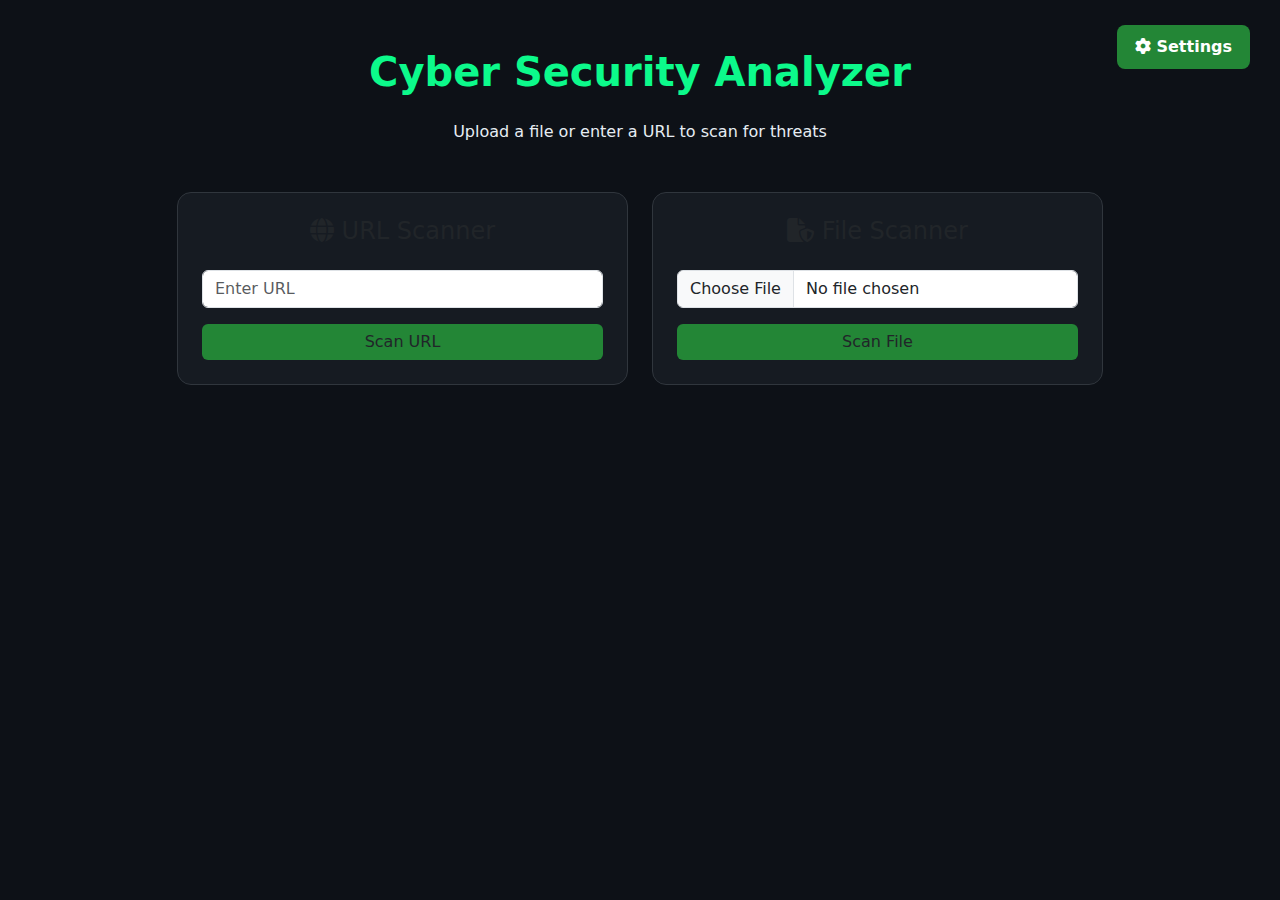
<file: templates/index.html>
<!DOCTYPE html>
<html lang="en">
<head>
  <meta charset="UTF-8">
  <title>CSA Threat Scanner</title>

  <link href="https://cdn.jsdelivr.net/npm/bootstrap@5.3.3/dist/css/bootstrap.min.css" rel="stylesheet">
  <link rel="stylesheet" href="https://cdnjs.cloudflare.com/ajax/libs/font-awesome/6.5.0/css/all.min.css">

  <style>
    body { background: #0d1117; color: #e6edf3; }
    .card { background:#161b22; border-radius:14px; border:1px solid #30363d; }
    .btn-main { background:#238636; border:none; }
    .btn-main:hover { background:#2ea043; }
    .title { font-weight:700; color:#0cfa8b; }

    /* Settings button */
    .settings-btn {
        position: absolute;
        top: 25px;
        right: 30px;
        background:#238636;
        padding:10px 18px;
        border-radius:8px;
        text-decoration:none;
        font-weight:bold;
        color:white;
        transition:0.2s;
    }
    .settings-btn:hover {
        background:#2ea043;
        text-decoration:none;
        color:white;
    }
  </style>
</head>

<body class="p-5">

  <!-- SETTINGS BUTTON -->
  <a href="/settings" class="settings-btn">
      <i class="fa-solid fa-gear"></i> Settings
  </a>

  <div class="container text-center">
    <h1 class="title mb-4">Cyber Security Analyzer</h1>
    <p class="mb-5">Upload a file or enter a URL to scan for threats</p>

    <div class="row g-4 justify-content-center">

      <!-- URL Scanner -->
      <div class="col-md-5">
        <div class="card p-4">
          <h4><i class="fa-solid fa-globe"></i> URL Scanner</h4>
          <form action="/check_url" method="POST" class="mt-3">
            <input type="text" class="form-control mb-3" name="url" placeholder="Enter URL">
            <button class="btn btn-main w-100">Scan URL</button>
          </form>
        </div>
      </div>

      <!-- File Scanner -->
      <div class="col-md-5">
        <div class="card p-4">
          <h4><i class="fa-solid fa-file-shield"></i> File Scanner</h4>
          <form action="/upload_file" method="POST" enctype="multipart/form-data" class="mt-3">
            <input type="file" class="form-control mb-3" name="file">
            <button class="btn btn-main w-100">Scan File</button>
          </form>
        </div>
      </div>

    </div>

  </div>
</body>
</html>
</file>
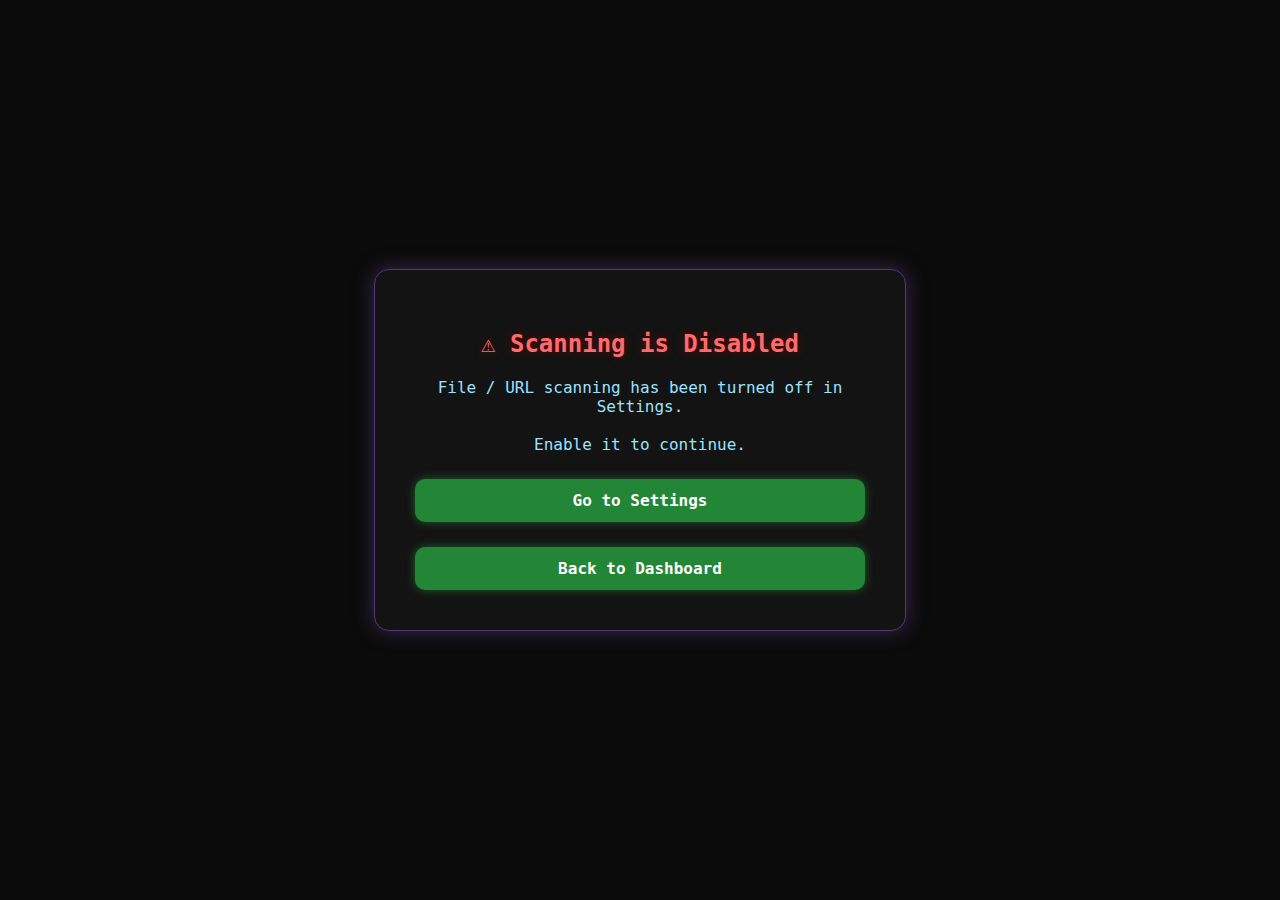
<file: templates/disable.html>
<!DOCTYPE html>
<html lang="en">
<head>
<meta charset="UTF-8">
<title>Scanning Disabled</title>

<style>
    body {
        background:#0b0b0b;
        font-family:"JetBrains Mono", monospace;
        color:#c7fba5;
        display:flex;
        justify-content:center;
        align-items:center;
        height:100vh;
        margin:0;
    }

    .msg-box {
        background:#131313;
        border:1px solid #523874;
        box-shadow:0 0 20px #523874aa;
        padding:40px;
        border-radius:15px;
        width:450px;
        text-align:center;
    }

    h2 {
        color:#ff6b6b;
        margin-bottom:20px;
        text-shadow:0 0 8px #8b0000aa;
    }

    a {
        display:block;
        padding:12px;
        margin-top:25px;
        border-radius:10px;
        background:#238636;
        text-decoration:none;
        color:white;
        font-weight:bold;
        transition:0.2s;
        box-shadow:0 0 10px #238636aa;
    }

    a:hover {
        background:#2ea043;
        box-shadow:0 0 15px #2ea043cc;
    }
</style>

</head>
<body>

<div class="msg-box">
    <h2>⚠ Scanning is Disabled</h2>

    <p style="color:#9be2ff;">
        File / URL scanning has been turned off in Settings.<br><br>
        Enable it to continue.
    </p>

    <a href="/settings">Go to Settings</a>
    <a href="/">Back to Dashboard</a>
</div>

</body>
</html>
</file>
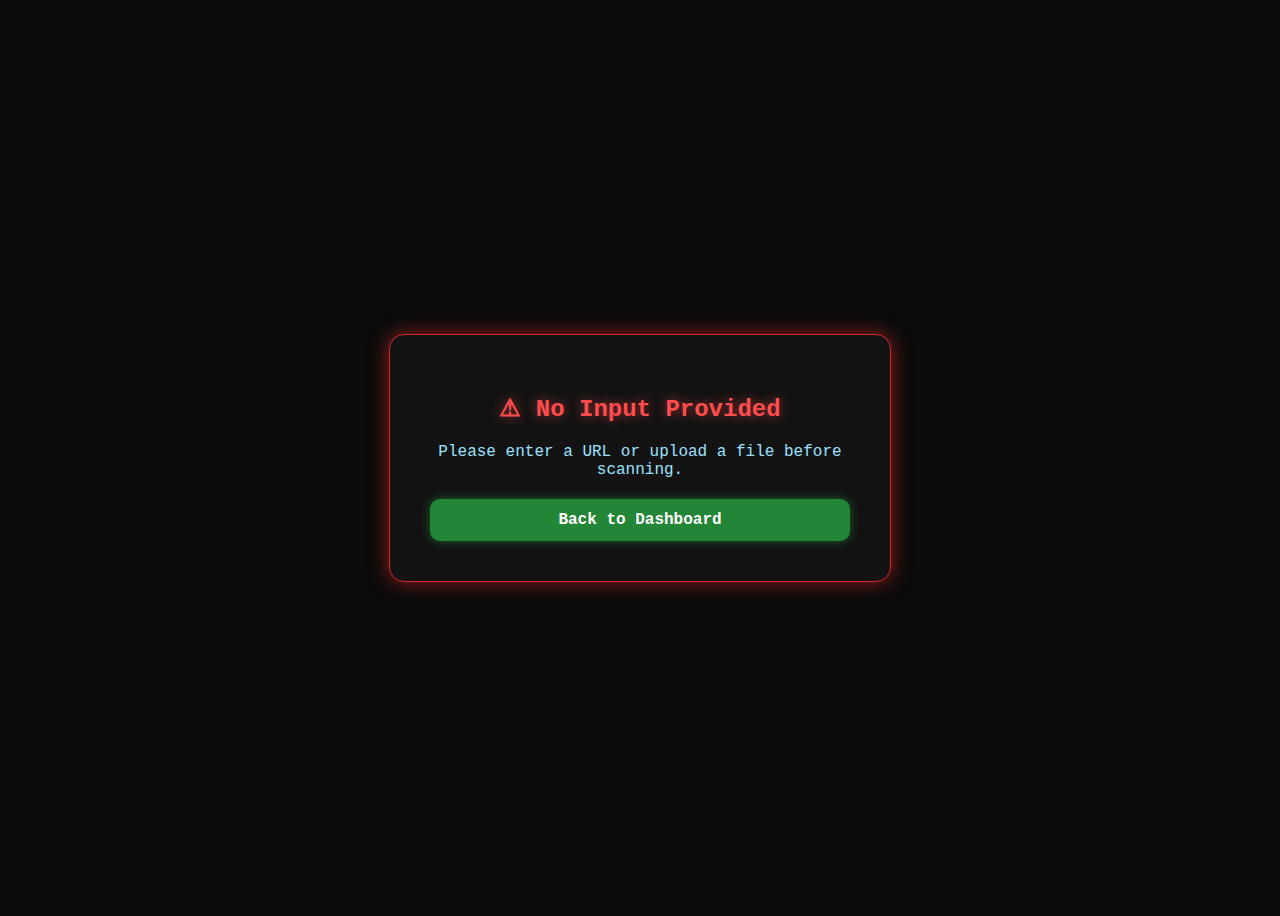
<file: templates/empty_input.html>
<!DOCTYPE html>
<html lang="en">
<head>
<meta charset="UTF-8">
<title>Input Required</title>

<style>
    body {
        background:#0b0b0b;
        font-family:"JetBrains Mono", monospace;
        color:#c7fba5;
        display:flex;
        justify-content:center;
        align-items:center;
        height:100vh;
    }

    .msg-box {
        background:#131313;
        border:1px solid #d62828;
        box-shadow:0 0 20px #d62828aa;
        padding:40px;
        border-radius:15px;
        width:420px;
        text-align:center;
    }

    h2 {
        color:#ff4d4d;
        margin-bottom:20px;
        text-shadow:0 0 12px #ff4d4d99;
    }

    p { color:#9be2ff; }

    a {
        display:block;
        padding:12px;
        margin-top:20px;
        border-radius:10px;
        background:#238636;
        color:white;
        font-weight:bold;
        text-decoration:none;
        transition:0.2s ease-in-out;
        box-shadow:0 0 10px #238636aa;
    }

    a:hover {
        background:#2ea043;
        box-shadow:0 0 15px #2ea043cc;
    }
</style>

</head>
<body>

<div class="msg-box">
    <h2>⚠ No Input Provided</h2>
    <p>Please enter a URL or upload a file before scanning.</p>

    <a href="/">Back to Dashboard</a>
</div>

</body>
</html>
</file>
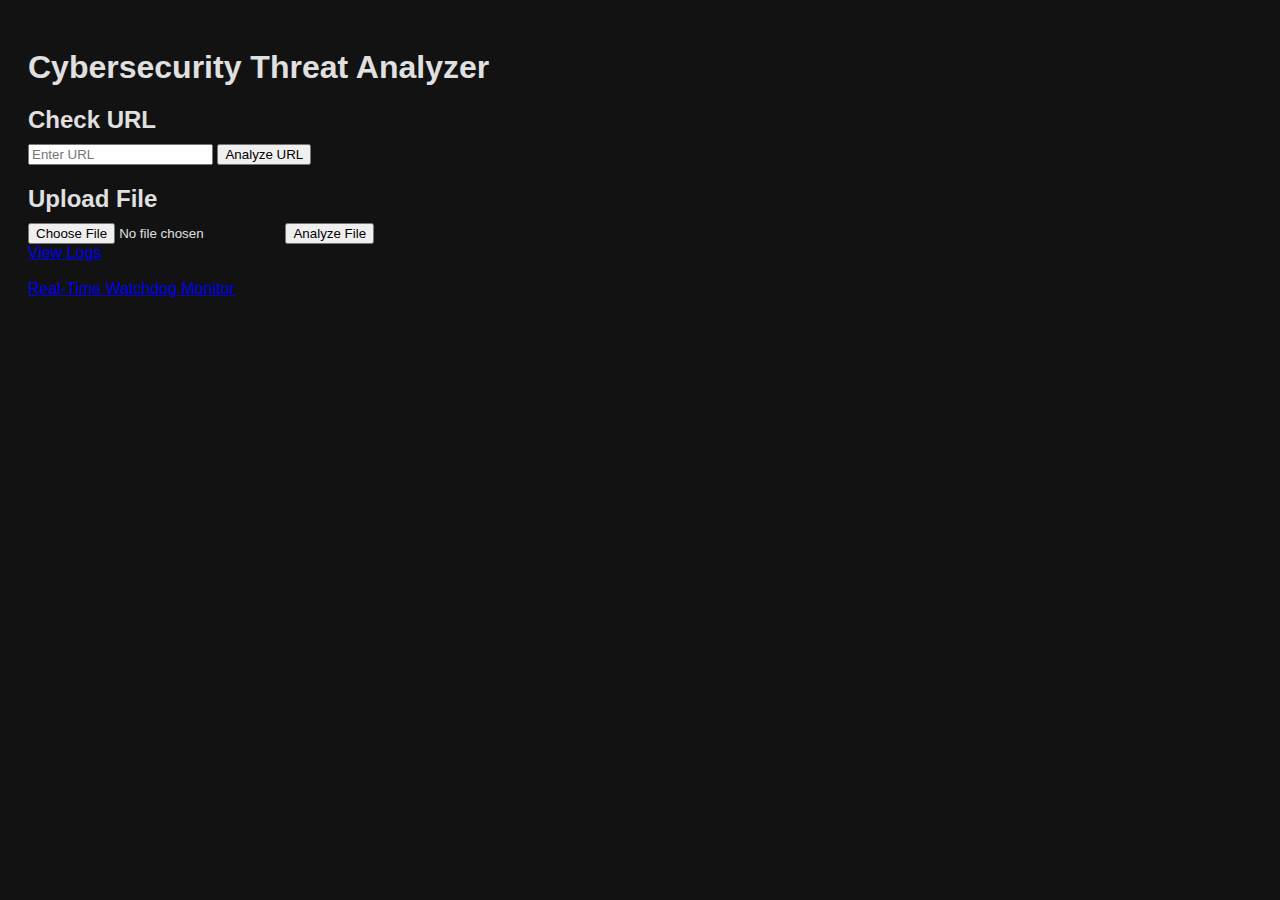
<file: templates/ing.html>
<!DOCTYPE html>
<html>
<head>
    <title>Cybersecurity Threat Analyzer</title>
    <link rel="stylesheet" href="/static/style.css">
</head>

<body>
    <h1>Cybersecurity Threat Analyzer</h1>

    <section>
        <h2>Check URL</h2>
        <form method="POST" action="/check_url">
            <input type="text" name="url" placeholder="Enter URL" required>
            <button type="submit">Analyze URL</button>
        </form>
    </section>

    <section>
        <h2>Upload File</h2>
        <form method="POST" action="/upload_file" enctype="multipart/form-data">
            <input type="file" name="file" required>
            <button type="submit">Analyze File</button>
        </form>
    </section>

    <a href="/logs">View Logs</a>
        <br><br>
    <a href="/watch_log">Real-Time Watchdog Monitor</a>
        <br><br>
</body>
</html>
</file>
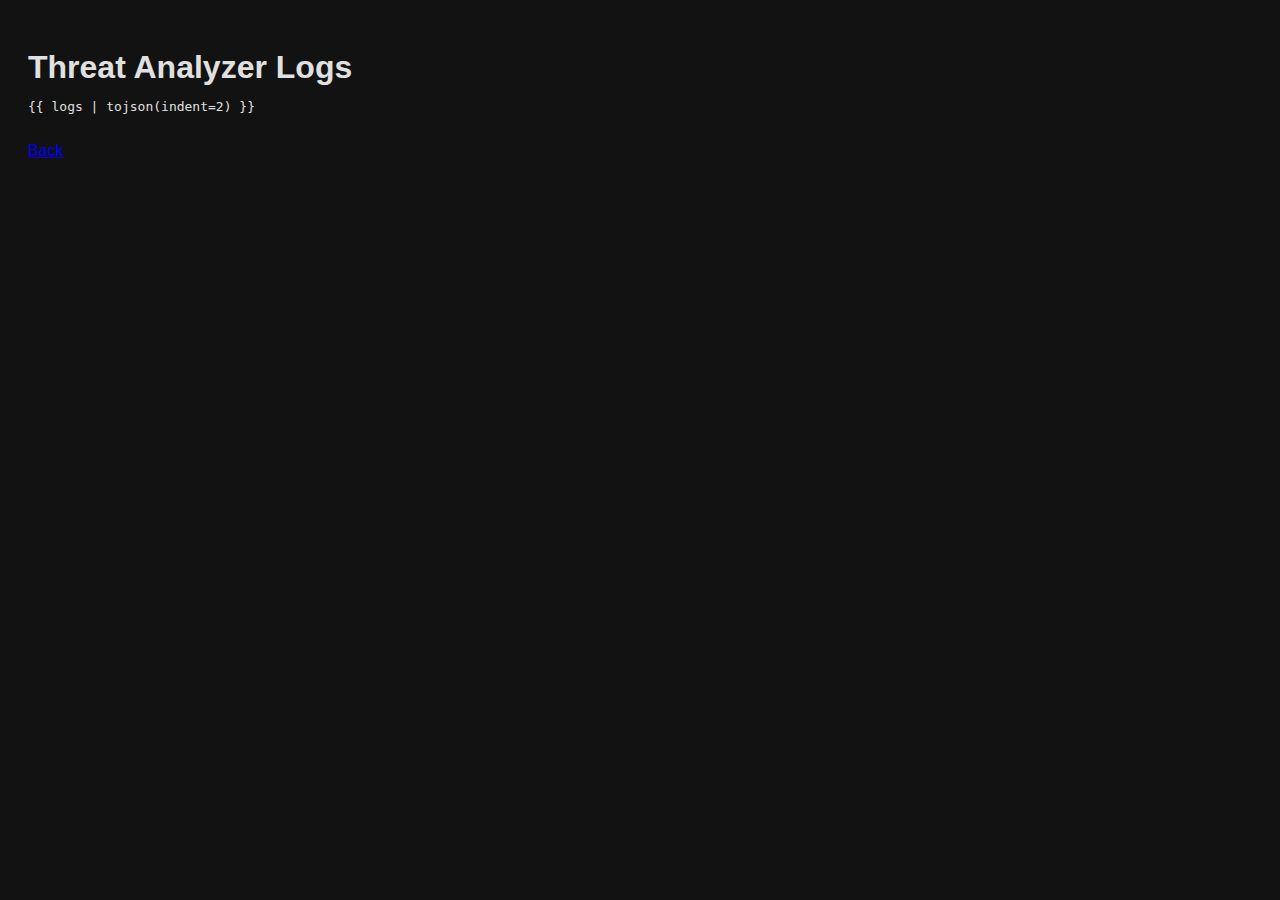
<file: templates/logs.html>
<!DOCTYPE html>
<html>
<head>
    <title>System Logs</title>
    <link rel="stylesheet" href="/static/style.css">
</head>

<body>
    <h1>Threat Analyzer Logs</h1>

    <pre>
{{ logs | tojson(indent=2) }}
    </pre>

    <a href="/">Back</a>
</body>
</html>
</file>
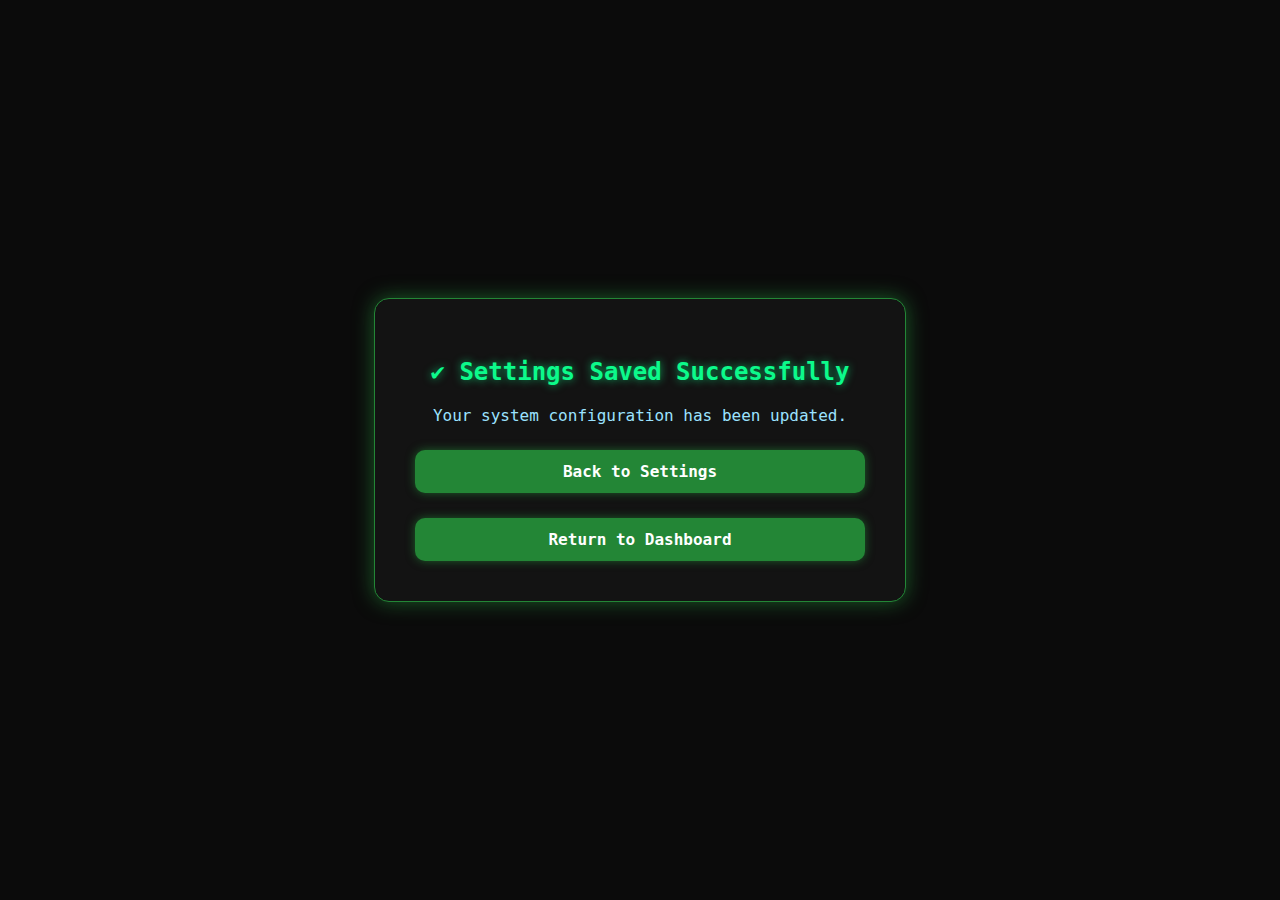
<file: templates/settings_saved.html>
<!DOCTYPE html>
<html lang="en">
<head>
<meta charset="UTF-8">
<title>Settings Saved</title>

<style>
    body {
        background:#0b0b0b;
        font-family:"JetBrains Mono", monospace;
        color:#c7fba5;
        display:flex;
        justify-content:center;
        align-items:center;
        height:100vh;
        margin:0;
    }

    .msg-box {
        background:#131313;
        border:1px solid #238636;
        box-shadow:0 0 20px #238636aa;
        padding:40px;
        border-radius:15px;
        width:450px;
        text-align:center;
    }

    h2 {
        color:#0cfa8b;
        margin-bottom:20px;
        text-shadow:0 0 8px #0cfa8baa;
    }

    a {
        display:block;
        padding:12px;
        margin-top:25px;
        border-radius:10px;
        background:#238636;
        text-decoration:none;
        color:white;
        font-weight:bold;
        transition:0.2s ease-in-out;
        box-shadow:0 0 10px #238636aa;
    }

    a:hover {
        background:#2ea043;
        box-shadow:0 0 15px #2ea043cc;
    }
</style>

</head>
<body>

<div class="msg-box">
    <h2>✔ Settings Saved Successfully</h2>

    <p style="color:#9be2ff;">
        Your system configuration has been updated.
    </p>

    <a href="/settings">Back to Settings</a>
    <a href="/">Return to Dashboard</a>
</div>

</body>
</html>
</file>
<file: static/style.css>
body {
    font-family: Arial, sans-serif;
    padding: 20px;
    background: #121212;
    color: #e0e0e0;
}

table {
  width: 100%;
  border-collapse: collapse;
  margin-top: 10px;
}
tr:nth-child(even) { background-color: #222; }
tr:hover { background-color: #333; }
th {
  position: sticky;
  top: 0;
  background-color: #111;
}

th, td {
    padding: 10px;
    border: 1px solid #444;
}

th {
    background: #222;
}

.malicious {
    background-color: #3a0000;
    color: #ff4d4d;
    font-weight: bold;
}

.suspicious {
    background-color: #2d1f00;
    color: #ffcc00;
    font-weight: bold;
}

.clean {
    background-color: #002d06;
    color: #00e676;
    font-weight: bold;
}

h1, h2 {
    margin-bottom: 10px;
}

.spinner {
  margin: 20px auto;
  width: 60px;
  height: 60px;
  border: 6px solid #555;
  border-top: 6px solid #08f;
  border-radius: 50%;
  animation: spin 1s linear infinite;
}
@keyframes spin {
  0% { transform: rotate(0deg); }
  100% { transform: rotate(360deg); }
}
</file>
